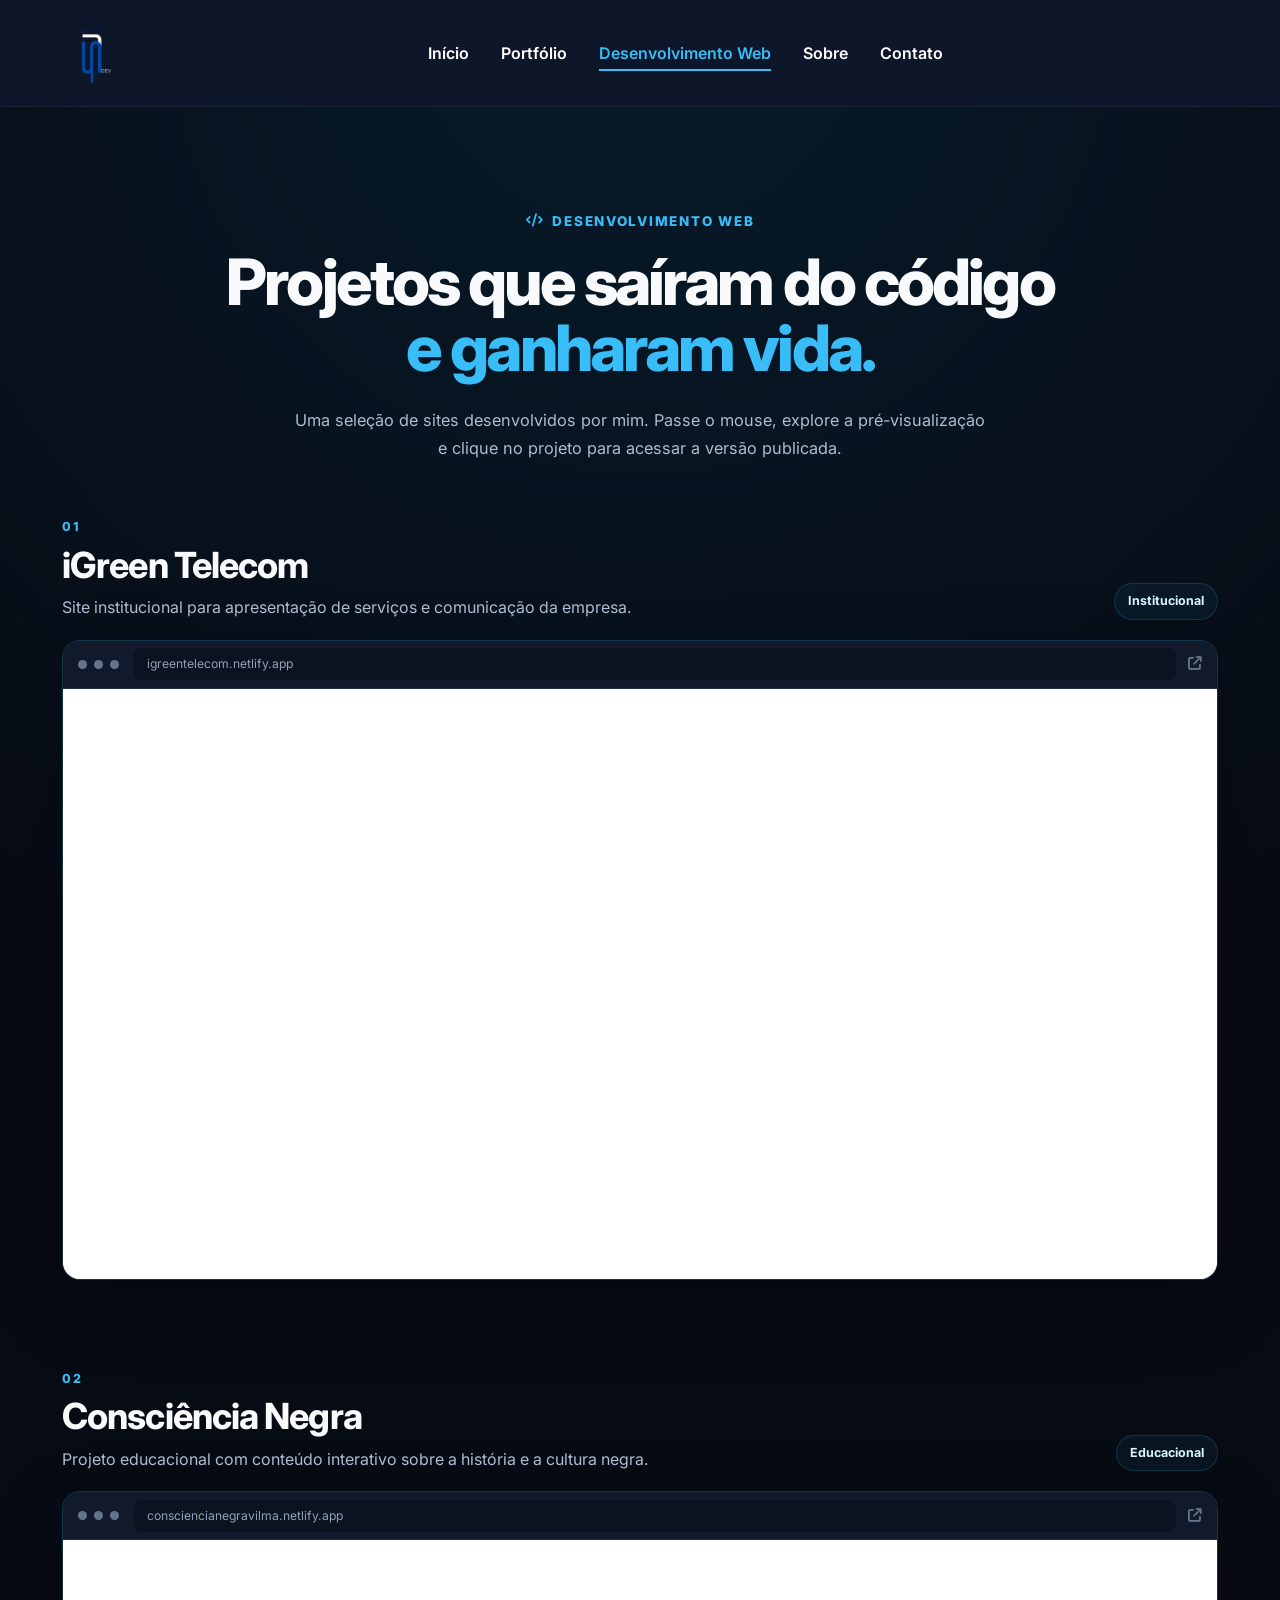
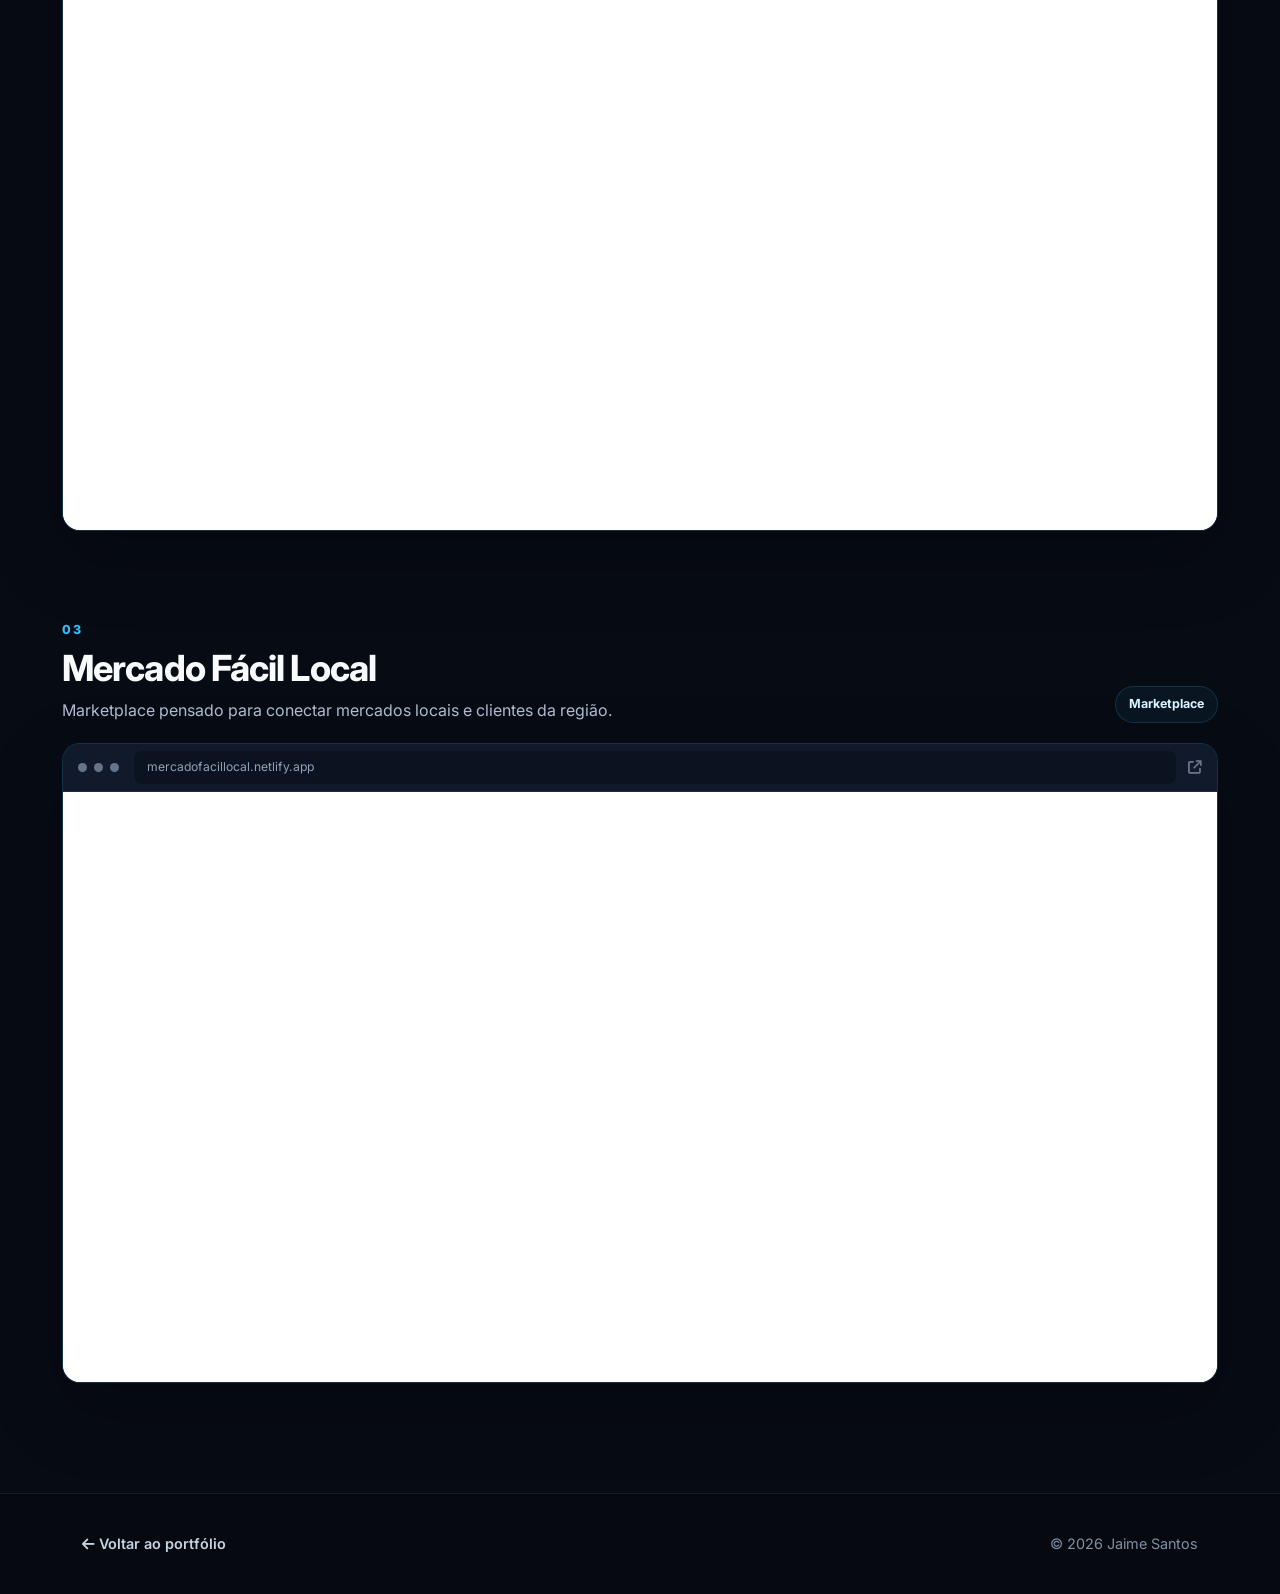
<file: desenvolvimento-web.html>
<!DOCTYPE html>
<html lang="pt-br">
<head>
  <meta charset="UTF-8" />
  <meta name="viewport" content="width=device-width, initial-scale=1.0" />
  <meta name="description" content="Projetos de desenvolvimento web de Jaime Santos." />
  <meta name="theme-color" content="#0f172a" />
  <link rel="icon" type="image/png" href="assets/img/logo.png" />

  <link href="https://cdn.jsdelivr.net/npm/bootstrap@5.3.8/dist/css/bootstrap.min.css" rel="stylesheet" />
  <link rel="stylesheet" href="https://cdnjs.cloudflare.com/ajax/libs/font-awesome/6.5.0/css/all.min.css" />
  <link rel="preconnect" href="https://fonts.googleapis.com" />
  <link rel="preconnect" href="https://fonts.gstatic.com" crossorigin />
  <link href="https://fonts.googleapis.com/css2?family=Inter:wght@400;500;600;700;800&family=Lobster&display=swap" rel="stylesheet" />

  <link rel="stylesheet" href="assets/css/desenvolvimento-web.css" />
  <link rel="stylesheet" href="assets/css/responsive.css" />
  <title>Desenvolvimento Web | Jaime Santos</title>
</head>
<body>
  <nav class="navbar navbar-expand-lg web-navbar">
    <div class="container-fluid px-3 px-lg-5">
      <a href="index.html" aria-label="Voltar para o início">
        <img id="logo" src="assets/img/logo.png" alt="Jaime Santos" />
      </a>

      <button class="navbar-toggler" type="button" data-bs-toggle="collapse" data-bs-target="#navbarWeb" aria-controls="navbarWeb" aria-expanded="false" aria-label="Abrir menu">
        <span class="navbar-toggler-icon"></span>
      </button>

      <div class="collapse navbar-collapse" id="navbarWeb">
        <ul class="navbar-nav mx-auto">
          <li class="nav-item"><a class="navbutt" href="index.html#hero2">Início</a></li>
          <li class="nav-item"><a class="navbutt" href="design.html">Portfólio</a></li>
          <li class="nav-item"><a class="navbutt active" href="desenvolvimento-web.html">Desenvolvimento Web</a></li>
          <li class="nav-item"><a class="navbutt" href="index.html#sobre">Sobre</a></li>
          <li class="nav-item"><a class="navbutt" href="index.html#contato">Contato</a></li>
        </ul>
      </div>
    </div>
  </nav>

  <main class="web-page">
    <header class="web-hero container">
      <span class="section-tag"><i class="fa-solid fa-code"></i> Desenvolvimento Web</span>
      <h1>Projetos que saíram do código<br /><span>e ganharam vida.</span></h1>
      <p>Uma seleção de sites desenvolvidos por mim. Passe o mouse, explore a pré-visualização e clique no projeto para acessar a versão publicada.</p>
    </header>

    <section class="projects-preview container" aria-label="Projetos de desenvolvimento web">
      <article class="site-project">
        <div class="project-heading">
          <div>
            <span class="project-number">01</span>
            <h2>iGreen Telecom</h2>
            <p>Site institucional para apresentação de serviços e comunicação da empresa.</p>
          </div>
          <span class="project-type">Institucional</span>
        </div>

        <a class="site-preview" href="https://igreentelecom.netlify.app/" target="_blank" rel="noopener noreferrer" aria-label="Abrir site iGreen Telecom">
          <div class="browser-bar">
            <span></span><span></span><span></span>
            <div class="address-bar">igreentelecom.netlify.app</div>
            <i class="fa-solid fa-arrow-up-right-from-square"></i>
          </div>
          <div class="preview-frame">
            <iframe src="https://igreentelecom.netlify.app/" title="Pré-visualização do site iGreen Telecom" loading="lazy" tabindex="-1"></iframe>
            <div class="preview-overlay"><span><i class="fa-solid fa-arrow-up-right-from-square"></i> Abrir projeto</span></div>
          </div>
        </a>
      </article>

      <article class="site-project">
        <div class="project-heading">
          <div>
            <span class="project-number">02</span>
            <h2>Consciência Negra</h2>
            <p>Projeto educacional com conteúdo interativo sobre a história e a cultura negra.</p>
          </div>
          <span class="project-type">Educacional</span>
        </div>

        <a class="site-preview" href="https://consciencianegravilma.netlify.app/" target="_blank" rel="noopener noreferrer" aria-label="Abrir site Consciência Negra">
          <div class="browser-bar">
            <span></span><span></span><span></span>
            <div class="address-bar">consciencianegravilma.netlify.app</div>
            <i class="fa-solid fa-arrow-up-right-from-square"></i>
          </div>
          <div class="preview-frame">
            <iframe src="https://consciencianegravilma.netlify.app/" title="Pré-visualização do site Consciência Negra" loading="lazy" tabindex="-1"></iframe>
            <div class="preview-overlay"><span><i class="fa-solid fa-arrow-up-right-from-square"></i> Abrir projeto</span></div>
          </div>
        </a>
      </article>

      <article class="site-project">
        <div class="project-heading">
          <div>
            <span class="project-number">03</span>
            <h2>Mercado Fácil Local</h2>
            <p>Marketplace pensado para conectar mercados locais e clientes da região.</p>
          </div>
          <span class="project-type">Marketplace</span>
        </div>

        <a class="site-preview" href="https://mercadofacillocal.netlify.app/" target="_blank" rel="noopener noreferrer" aria-label="Abrir site Mercado Fácil Local">
          <div class="browser-bar">
            <span></span><span></span><span></span>
            <div class="address-bar">mercadofacillocal.netlify.app</div>
            <i class="fa-solid fa-arrow-up-right-from-square"></i>
          </div>
          <div class="preview-frame">
            <iframe src="https://mercadofacillocal.netlify.app/" title="Pré-visualização do site Mercado Fácil Local" loading="lazy" tabindex="-1"></iframe>
            <div class="preview-overlay"><span><i class="fa-solid fa-arrow-up-right-from-square"></i> Abrir projeto</span></div>
          </div>
        </a>
      </article>
    </section>
  </main>

  <footer class="web-footer">
    <div class="container footer-content">
      <a href="index.html" class="footer-back"><i class="fa-solid fa-arrow-left"></i> Voltar ao portfólio</a>
      <span>© <span id="anoAtual"></span> Jaime Santos</span>
    </div>
  </footer>

  <script>
    document.getElementById('anoAtual').textContent = new Date().getFullYear();
  </script>
  <script src="https://cdn.jsdelivr.net/npm/bootstrap@5.3.8/dist/js/bootstrap.bundle.min.js"></script>
</body>
</html>
</file>
<file: assets/css/desenvolvimento-web.css>
/* Página de Desenvolvimento Web */
:root {
  --web-bg: #0f172a;
  --web-bg-deep: #070b14;
  --web-card: rgba(15, 23, 42, 0.78);
  --web-text: #f8fafc;
  --web-muted: #aebbd0;
  --web-accent: #38bdf8;
  --web-accent-2: #0ea5e9;
  --web-border: rgba(56, 189, 248, 0.18);
  --font-text: "Inter", sans-serif;
}

* { box-sizing: border-box; }
html { scroll-behavior: smooth; }
body {
  margin: 0;
  background: radial-gradient(circle at 50% 0%, rgba(14,165,233,.10), transparent 34%), var(--web-bg-deep);
  color: var(--web-text);
  font-family: var(--font-text);
  overflow-x: hidden;
}

#logo { height: 90px; width: auto; display: block; }
.web-navbar {
  background: rgba(15, 23, 42, .96);
  border-bottom: 1px solid rgba(255,255,255,.06);
  position: sticky;
  top: 0;
  z-index: 1000;
  backdrop-filter: blur(14px);
}
.web-navbar .navbar-nav { align-items: center; gap: 8px; }
.web-navbar .nav-item { margin-right: 0; }
.navbutt {
  color: #fff;
  text-decoration: none;
  font-size: 16px;
  font-weight: 600;
  padding: 10px 12px;
  position: relative;
  transition: color .25s ease;
}
.navbutt:hover, .navbutt.active { color: var(--web-accent); }
.navbutt::after {
  content: "";
  position: absolute;
  left: 12px;
  right: 12px;
  bottom: 2px;
  height: 2px;
  width: auto;
  background: var(--web-accent);
  transform: scaleX(0);
  transform-origin: center;
  transition: transform .25s ease;
}
.navbutt:hover::after, .navbutt.active::after { transform: scaleX(1); }
.navbar-toggler { border-color: rgba(255,255,255,.35); }
.navbar-toggler-icon { filter: invert(1); }

.web-page { padding: 70px 0 110px; }
.web-hero { text-align: center; max-width: 900px; padding: 30px 20px 55px; }
.section-tag {
  display: inline-flex;
  align-items: center;
  gap: 8px;
  color: var(--web-accent);
  font-size: .84rem;
  font-weight: 800;
  letter-spacing: .13em;
  text-transform: uppercase;
  margin-bottom: 18px;
}
.web-hero h1 {
  margin: 0;
  font-size: clamp(2.2rem, 5vw, 4.6rem);
  line-height: 1.04;
  letter-spacing: -.045em;
  font-weight: 800;
}
.web-hero h1 span {
  color: var(--web-accent);
}
.web-hero p {
  max-width: 700px;
  margin: 24px auto 0;
  color: var(--web-muted);
  font-size: 1.02rem;
  line-height: 1.75;
}

.projects-preview { max-width: 1180px; }
.site-project {
  margin: 0 auto 90px;
}
.site-project:last-child { margin-bottom: 0; }
.project-heading {
  display: flex;
  justify-content: space-between;
  align-items: flex-end;
  gap: 25px;
  margin-bottom: 20px;
}
.project-heading > div { min-width: 0; }
.project-number {
  display: block;
  color: var(--web-accent);
  font-size: .78rem;
  font-weight: 800;
  letter-spacing: .15em;
  margin-bottom: 7px;
}
.project-heading h2 {
  font-size: clamp(1.5rem, 3vw, 2.25rem);
  margin: 0 0 8px;
  font-weight: 750;
  letter-spacing: -.025em;
}
.project-heading p {
  margin: 0;
  color: var(--web-muted);
  line-height: 1.55;
}
.project-type {
  flex: 0 0 auto;
  border: 1px solid var(--web-border);
  background: rgba(56,189,248,.06);
  color: #d8f4ff;
  border-radius: 999px;
  padding: 8px 13px;
  font-size: .78rem;
  font-weight: 700;
}

.site-preview {
  display: block;
  text-decoration: none;
  color: inherit;
  border: 1px solid var(--web-border);
  border-radius: 18px;
  overflow: hidden;
  background: #0b1220;
  box-shadow: 0 25px 70px rgba(0,0,0,.28);
  transition: transform .35s ease, border-color .35s ease, box-shadow .35s ease;
}
.site-preview:hover {
  transform: translateY(-6px);
  border-color: rgba(56,189,248,.55);
  box-shadow: 0 30px 80px rgba(14,165,233,.12);
}
.browser-bar {
  height: 48px;
  display: flex;
  align-items: center;
  gap: 7px;
  padding: 0 15px;
  background: #111a2b;
  border-bottom: 1px solid rgba(255,255,255,.07);
}
.browser-bar > span {
  width: 9px;
  height: 9px;
  border-radius: 50%;
  background: #64748b;
}
.address-bar {
  min-width: 0;
  flex: 1;
  margin-left: 8px;
  padding: 7px 13px;
  border-radius: 8px;
  background: #0b1220;
  color: #8fa1b8;
  font-size: .76rem;
  overflow: hidden;
  text-overflow: ellipsis;
  white-space: nowrap;
}
.browser-bar i { color: #64748b; font-size: .85rem; margin-left: 5px; }
.preview-frame {
  height: 590px;
  position: relative;
  overflow: hidden;
  background: #fff;
}
.preview-frame iframe {
  width: 100%;
  height: 100%;
  border: 0;
  display: block;
  pointer-events: none;
  background: #fff;
}
.preview-overlay {
  position: absolute;
  inset: 0;
  display: grid;
  place-items: center;
  background: linear-gradient(180deg, transparent 55%, rgba(4,9,18,.34));
  opacity: 0;
  transition: opacity .3s ease;
  pointer-events: none;
}
.preview-overlay span {
  padding: 12px 18px;
  border: 1px solid rgba(255,255,255,.3);
  border-radius: 999px;
  background: rgba(7,11,20,.78);
  color: #fff;
  font-weight: 700;
  font-size: .9rem;
  box-shadow: 0 10px 35px rgba(0,0,0,.3);
}
.site-preview:hover .preview-overlay { opacity: 1; }

.web-footer {
  border-top: 1px solid rgba(56,189,248,.12);
  background: #060910;
}
.footer-content {
  min-height: 100px;
  display: flex;
  align-items: center;
  justify-content: space-between;
  gap: 20px;
  color: #8090a6;
  font-size: .9rem;
}
.footer-back { color: #c7d3e0; text-decoration: none; font-weight: 600; transition: color .2s ease; }
.footer-back:hover { color: var(--web-accent); }

@media (max-width: 900px) {
  .preview-frame { height: 500px; }
  .web-page { padding-top: 45px; }
}
@media (max-width: 640px) {
  #logo { height: 72px; }
  .web-page { padding: 28px 0 70px; }
  .web-hero { padding: 25px 20px 40px; }
  .web-hero p { font-size: .94rem; }
  .project-heading { align-items: flex-start; flex-direction: column; gap: 12px; }
  .project-type { align-self: flex-start; }
  .site-project { margin-bottom: 60px; }
  .browser-bar { height: 43px; padding: 0 11px; }
  .address-bar { font-size: .68rem; margin-left: 4px; }
  .preview-frame { height: 390px; }
  .preview-overlay { opacity: 1; place-items: end center; padding-bottom: 15px; background: linear-gradient(180deg, transparent 60%, rgba(4,9,18,.55)); }
  .preview-overlay span { font-size: .78rem; padding: 9px 13px; }
  .footer-content { min-height: 90px; flex-direction: column; justify-content: center; padding: 20px 0; }
}
</file>
<file: assets/css/responsive.css>
/* =========================================================
   RESPONSIVIDADE — preserva o layout original
   Ajustes focados em telas pequenas, tablets e larguras intermediárias.
========================================================= */

html,
body {
  width: 100%;
  max-width: 100%;
  overflow-x: hidden;
}

img,
svg,
video,
iframe {
  max-width: 100%;
}

.container,
.container-fluid {
  width: 100%;
}

/* ==========================
   NAVBAR — todas as páginas
========================== */
@media (max-width: 991.98px) {
  .navbar > .container-fluid {
    min-height: 70px;
    padding-left: 16px;
    padding-right: 16px;
  }

  #logo {
    height: 72px;
    width: auto;
  }

  .navbar-toggler {
    flex: 0 0 auto;
    padding: 7px 9px;
  }

  .navbar-collapse {
    width: 100%;
  }

  .navbar-nav {
    width: 100%;
    align-items: stretch !important;
    padding: 8px 0 14px;
    gap: 2px;
  }

  .navbar-nav .nav-item {
    width: 100%;
    margin-right: 0 !important;
  }

  .navbutt {
    display: block;
    width: 100%;
    padding: 11px 12px;
    font-size: 17px;
  }

  .navbutt::after {
    left: 12px;
    right: auto;
    bottom: 4px;
    width: 0;
  }

  .navbutt:hover::after,
  .navbutt.active::after {
    width: 42px;
  }
}

/* ==========================
   PÁGINA INICIAL — HERO
========================== */
@media (max-width: 1024px) {
  #hero2 .hero {
    min-height: calc(100vh - 120px);
  }

  #hero2 .container {
    padding-left: 20px;
    padding-right: 20px;
  }
}

@media (max-width: 640px) {
  #hero2 .hero {
    min-height: calc(100vh - 120px);
    height: auto;
    padding: 110px 0 55px;
    align-items: flex-start;
  }
  #hero2 .hero .row {
    margin-left: 0;
    margin-right: 0;
  }

  #hero2 .initialtext {
    margin-top: 250px !important;
    width: 100%;
}

  #presentation2 {
    font-size: 1.15rem;
  }

  #name,
  #hero2 h1 {
    font-size: clamp(2.25rem, 10vw, 3rem);
    line-height: 1.08;
    overflow-wrap: anywhere;
  }

  #presentation {
    font-size: 1.05rem;
  }

  #hero2 .text {
    font-size: .95rem;
  }

  #hero2 .text br {
    display: none;
  }

  .experiencia-container {
    margin-top: 1.25rem;
    gap: .7rem;
  }

  .experiencia-itens {
    margin-left: 1.25rem;
    gap: .45rem;
  }

  .experiencia-itens h4 {
    font-size: .95rem;
    line-height: 1.35;
    margin: 8px 0;
  }

  .experiencia-itens img {
    width: 40px !important;
    height: 40px !important;
    flex: 0 0 40px;
  }

  #hero2 .row > div[style] {
    width: 100%;
    margin: 18px 0 0 !important;
  }

  #hero2 .NormalButton {
    width: auto;
    min-width: 150px;
  }

  #mininav {
    height: 48px;
    gap: 14px;
    margin-bottom: 0;
    align-items: center;
  }

  #mininav a {
    display: flex;
    align-items: center;
    justify-content: center;
  }

  #mininav img {
    width: 34px !important;
    height: 34px !important;
  }

  #github {
    font-size: 32px;
    margin-top: 0;
  }

  #linkedin {
    font-size: 29px;
    margin-top: 0;
  }
}

/* ==========================
   SEÇÕES DA HOME
========================== */
@media (max-width: 767.98px) {
  .sobre-section,
  .habilidades-section,
  .servicos-section {
    margin-top: 60px;
  }

  .sobre-section {
    padding: 20px 16px 30px;
  }

  .habilidades-section {
    padding: 55px 16px;
  }

  .servicos-section {
    padding: 55px 16px;
  }

  .section-title {
    font-size: clamp(1.65rem, 7vw, 2.1rem);
  }

  .servicos-heading {
    font-size: clamp(1.8rem, 8vw, 2.3rem);
  }

  .subtitulo-servicos {
    line-height: 1.5;
  }

  .text {
    font-size: .95rem;
    line-height: 1.65;
  }

  .sobre-stats {
    gap: 1.5rem;
  }

  .stat-item {
    min-width: 100px;
  }

  .stat-item h3 {
    font-size: 1.9rem;
  }

  .cards-servicos {
    gap: 1.2rem;
  }

  .card-servico {
    width: 100%;
    max-width: 340px;
    flex: 1 1 100%;
  }

  .skills-grid {
    display: grid;
    grid-template-columns: repeat(2, minmax(0, 1fr));
    gap: 12px;
    width: 100%;
    margin-top: 30px;
  }

  .skill-item {
    width: 100%;
    max-width: none;
    min-width: 0;
    padding: 18px 8px;
  }

  .skill-item img {
    width: 44px;
    height: 44px;
  }

  .skill-item span {
    font-size: .8rem;
    text-align: center;
  }
}

/* ==========================
   DESIGN — FILTROS E CARDS
========================== */
#design-container {
  width: 100%;
}

#filters {
  width: 100%;
  padding-left: 16px;
  padding-right: 16px;
}

#filters .FilterButton {
  white-space: nowrap;
}

@media (max-width: 575.98px) {
  #design-container {
    padding-left: 16px;
    padding-right: 16px;
    margin-top: 20px;
  }

  #design-container h2 {
    font-size: 1.8rem;
  }

  #design-container h4 {
    font-size: 1rem;
    line-height: 1.5;
  }

  #filters {
    gap: 8px !important;
    margin-bottom: 10px !important;
  }

  #filters .FilterButton {
    padding: 9px 13px;
    font-size: .85rem;
  }

  .designs {
    padding-top: 25px !important;
  }

  .designs .container {
    padding-left: 14px;
    padding-right: 14px;
  }

  .card {
    padding: 18px 15px;
  }

  .card .card-img-top {
    height: 210px;
  }

  .card-desc {
    line-height: 1.5;
  }

  .ButtonCard {
    max-width: none;
  }

  .modal-dialog {
    width: auto;
    max-width: none;
    margin: .6rem;
  }

  .modal-content {
    width: 100%;
  }

  #modal1 .gallery-modal {
    gap: 8px;
  }

  #modal1 .g-item img {
    height: 105px;
  }

  .modal-body {
    padding: 14px;
  }

  .modal-header,
  .modal-footer {
    padding: 14px;
  }

  .modal-footer {
    flex-wrap: wrap;
    gap: 8px;
  }

  .modal-footer > * {
    max-width: 100%;
  }

  .ButtonModal {
    max-width: 100%;
    white-space: normal;
  }
}

/* ==========================
   DESENVOLVIMENTO WEB
========================== */
@media (max-width: 991.98px) {
  .web-navbar > .container-fluid {
    padding-left: 16px;
    padding-right: 16px;
  }

  .web-navbar #logo {
    height: 72px;
  }
}

@media (max-width: 767.98px) {
  .web-page {
    padding: 35px 0 70px;
  }

  .web-hero {
    width: 100%;
    padding: 20px 18px 35px;
  }

  .web-hero h1 {
    font-size: clamp(2rem, 10vw, 3rem);
    line-height: 1.08;
    overflow-wrap: anywhere;
  }

  .web-hero h1 br {
    display: none;
  }

  .web-hero p {
    font-size: .94rem;
    line-height: 1.65;
    margin-top: 18px;
  }

  .projects-preview {
    width: 100%;
    padding-left: 16px;
    padding-right: 16px;
  }

  .site-project {
    margin-bottom: 55px;
  }

  .project-heading {
    gap: 10px;
    margin-bottom: 15px;
  }

  .project-heading h2 {
    font-size: clamp(1.35rem, 7vw, 1.8rem);
  }

  .project-heading p {
    font-size: .9rem;
    line-height: 1.5;
  }

  .project-type {
    font-size: .72rem;
    padding: 7px 11px;
  }

  .site-preview {
    border-radius: 14px;
  }

  .browser-bar {
    height: 43px;
    padding: 0 10px;
    gap: 5px;
  }

  .browser-bar > span {
    width: 8px;
    height: 8px;
  }

  .address-bar {
    margin-left: 3px;
    padding: 6px 9px;
    font-size: .66rem;
  }

  .browser-bar i {
    font-size: .72rem;
  }

  .preview-frame {
    height: clamp(330px, 105vw, 470px);
  }

  .preview-overlay {
    opacity: 1;
    place-items: end center;
    padding: 0 12px 14px;
    background: linear-gradient(180deg, transparent 58%, rgba(4,9,18,.58));
  }

  .preview-overlay span {
    font-size: .76rem;
    padding: 8px 12px;
  }

  .footer-content {
    min-height: 90px;
    flex-direction: column;
    justify-content: center;
    text-align: center;
    padding: 20px 16px;
  }
}

/* ==========================
   TABLETS — evita espaços e
   elementos apertados
========================== */
@media (min-width: 641px) and (max-width: 1024px) {
  #hero2 .hero {
    min-height: 72vh;
    padding: 50px 0;
  }

  #hero2 .initialtext {
    margin-top: 20px !important;
  }

  .cards-servicos {
    padding-left: 10px;
    padding-right: 10px;
  }

  .card-servico {
    max-width: 260px;
  }

  .skills-grid {
    padding-left: 15px;
    padding-right: 15px;
  }
}

/* ==========================
   RODAPÉ — telas muito estreitas
========================== */
@media (max-width: 420px) {
  .footer-contact li {
    max-width: 100%;
    overflow-wrap: anywhere;
    justify-content: center;
    text-align: center;
  }

  .footer-brand p {
    font-size: .88rem;
  }

  .footer-social {
    gap: 10px;
  }

  .footer-social a {
    width: 38px;
    height: 38px;
  }

  .whatsapp-float {
    right: 14px;
    bottom: 14px;
  }
}
</file>
